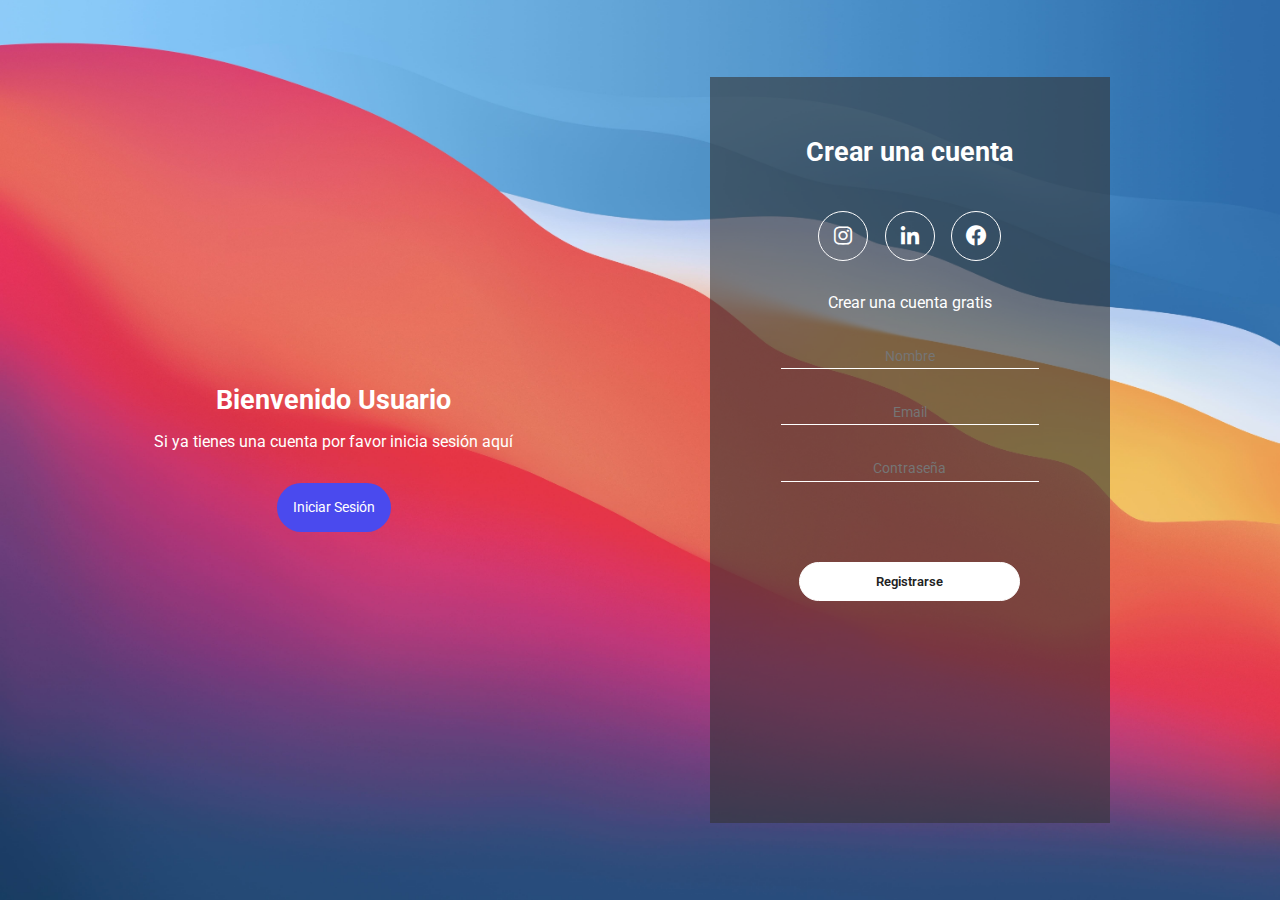
<file: index.html>
<!DOCTYPE html>
<html lang="en">
<head>
    <meta charset="UTF-8">
    <meta http-equiv="X-UA-Compatible" content="IE=edge">
    <meta name="viewport" content="width=device-width, initial-scale=1.0">
    <link rel="preconnect" href="https://fonts.googleapis.com">
    <link rel="preconnect" href="https://fonts.gstatic.com" crossorigin>
    <link href="https://fonts.googleapis.com/css2?family=Roboto:wght@400;700&display=swap" rel="stylesheet">
    <link href='https://unpkg.com/boxicons@2.1.1/css/boxicons.min.css' rel='stylesheet'>
    <link rel="stylesheet" href="/css/Estiloslog.css">
    <link rel="shortcute icon" href="fotos/logo.png">
    <title>Bienvenido Usuario</title>
</head>
<body>

    <!---------------------INICIO DE SESIÓN------------------------------->
    <div class="container-form sign-up">
        <div class="welcome-back">
            <div class="message">
                <h2>Bienvenido Usuario</h2>
                <p>Si ya tienes una cuenta por favor inicia sesión aquí</p>
                <button class="sign-up-btn">Iniciar Sesión</button>
            </div>
        </div>
        <form action="/Proyecto_JavaScript/espectaculos.html" class="formulario">
            <h2 class="create-account">Crear una cuenta</h2>
            <div class="iconos">
                <div class="border-icon">
                    <i class='bx bxl-instagram'></i>
                </div>
                <div class="border-icon">
                    <i class='bx bxl-linkedin' ></i>
                </div>
                <div class="border-icon">
                    <i class='bx bxl-facebook-circle' ></i>
                </div>
            </div>
            <p class="cuenta-gratis">Crear una cuenta gratis</p>
            <input type="text" placeholder="Nombre" required>
            <input type="email" placeholder="Email" required>
            <input type="password" placeholder="Contraseña" required id="password">
            <button type="button" value="Registrarse" class="button">Registrarse</button>
        </form>
    </div>

    <!---------------------SIGN UP------------------------>
    <div class="container-form sign-in">
        <div class="formulario">
                <form>
                    <h2 class="create-account">Iniciar sesion</h2>
                    <div class="iconos">
                        <div class="border-icon">
                            <i class='bx bxl-instagram'></i>
                        </div>
                        <div class="border-icon">
                            <i class='bx bxl-linkedin' ></i>
                        </div>
                        <div class="border-icon">
                            <i class='bx bxl-facebook-circle' ></i>
                        </div>
                    </div>
                <p class="crear-cuenta">¿Aun no tienes una cuenta?</p>
                <input type="text" id="usuario" placeholder="Nombre">
                <input type="password" id="contraseña" placeholder="Contraseña">
                </form>
                <button class="button" onclick="acceder()">Acceder</button>
        </div>
        
        <div class="welcome-back">
            <div class="message">
                <h2>Bienvenido de nuevo</h2>
                <p>Si aun no tienes una cuenta por favor registrese aqui</p>
                <button class="sign-in-btn">Registrarse</button>
            </div>
        </div>
    </div>

    <script src="js/Scriptlog.js"></script>
    <script src="js/fetch.js"></script>
</body>
</html>
</file>
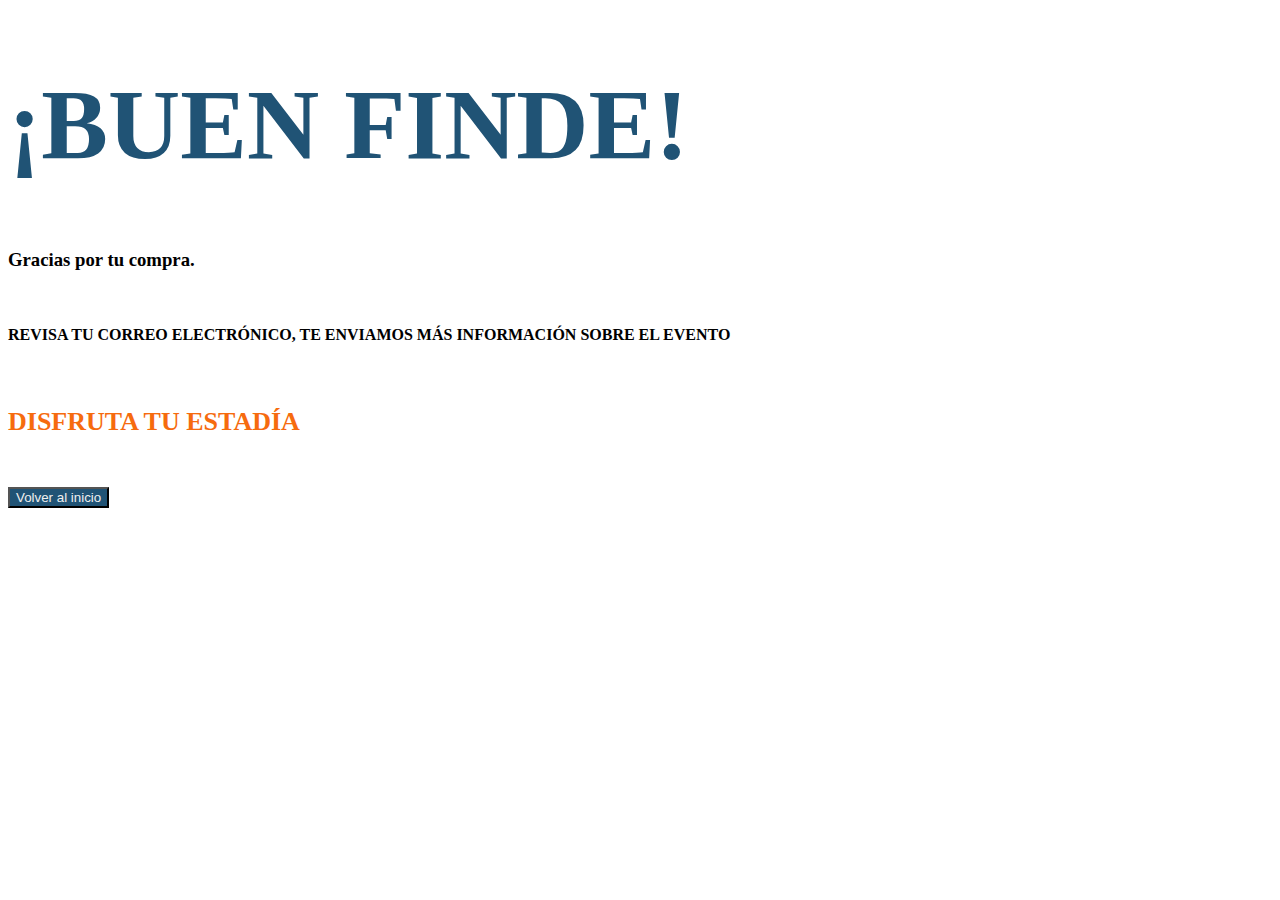
<file: gracias.html>
<!DOCTYPE html>
<html lang="en">
<head>
    <meta charset="UTF-8">
    <meta http-equiv="X-UA-Compatible" content="IE=edge">
    <meta name="viewport" content="width=device-width, initial-scale=1.0">
    <link rel="shortcute icon" href="fotos/logo.png">
    <link rel="stylesheet" href="css/gracias.css">
    <link href="https://cdn.jsdelivr.net/npm/bootstrap@5.2.0-beta1/dist/css/bootstrap.min.css" rel="stylesheet" integrity="sha384-0evHe/X+R7YkIZDRvuzKMRqM+OrBnVFBL6DOitfPri4tjfHxaWutUpFmBp4vmVor" crossorigin="anonymous">
    <title>Página de gracias</title>
</head>
<body>
  <div class="d-block text-center" style="margin-top: 5%;" id="gracias">
    <h1 class="titulo">¡BUEN FINDE!</h1>
    <h3 class="titulo-h3"> Gracias por tu compra.</h3>
    <h4 class="titulo-h4">REVISA TU CORREO ELECTRÓNICO, TE ENVIAMOS MÁS INFORMACIÓN SOBRE EL EVENTO</h4>
    <h2 class="titulo-h2" style="font-size: 26px; margin-top: 5%; margin-bottom: 30px; color: #F66B0E">DISFRUTA TU ESTADÍA</h5>
      <a href="espectaculos.html"><button type="button" class="btn btn-outline-secondary" style="margin-top: 20px;">Volver al inicio</button></a>
      <script src="https://cdn.jsdelivr.net/npm/bootstrap@5.2.0-beta1/dist/js/bootstrap.bundle.min.js" integrity="sha384-pprn3073KE6tl6bjs2QrFaJGz5/SUsLqktiwsUTF55Jfv3qYSDhgCecCxMW52nD2" crossorigin="anonymous"></script>
</body>
</html>
</file>
<file: css/Estiloslog.css>
* {
    margin: 0;
    padding: 0;
    box-sizing: border-box;
    font-family: 'Roboto', sans-serif;
}

body {
    height: 100vh;
    display: flex;
    align-items: center;
    justify-content: center;
    background-image: url(/fotos/fondolog.jpg);
    background-position: center;
    background-repeat: no-repeat;
    background-size: cover;
    color: #fff;
}

.container-form {
    width: 90%;
    height: 90vh;
    display: flex;
    justify-content: space-around;
    transition: all .5s ease-out;
}

.welcome-back {
    display: flex;
    align-items: center;
    text-align: center;
}

.message {
    padding: 1rem;
}

.message h2 {
    font-size: 1.7rem;
    padding: 1rem 0;
}

.message button {
    padding: 1rem;
    font-weight: 400;
    background-color: #4a4aee;
    border-radius: 2rem;
    border: none;
    outline: none;
    cursor: pointer;
    font-size: .9rem;
    margin-top: 2rem;
    transition: all .3s ease-in;
    color: #fff;
}

.message button:hover {
    background-color: #6464f8;
}

.formulario {
    width: 400px;
    padding: 1rem;
    margin: 2rem;
    background-color: rgb(51, 51, 51, 0.602);
    text-align: center;
}

.create-account {
    padding: 2.7rem;
    font-size: 1.7rem;
}

.crear-cuenta{
 margin-top: 30px;
 margin-bottom: 30px;
}

.iconos {
    width: 200px;
    display: flex;
    justify-content: space-around;
    margin: auto;
}

.border-icon {
    height: 20px;
    width: 20px;
    display: flex;
    align-items: center;
    justify-content: center;
    padding: 1.5rem;
    border: solid thin white;
    border-radius: 50%;
    font-size: 1.5rem;
    transition: all .3 ease-in;
}

.border-icon:hover {
    background-color: #4a4aee;
    cursor: pointer;
}

.cuenta-gratis {
    padding: 2rem 0;
}

.formulario input {
    width: 70%;
    display: block;
    margin: auto;
    margin-bottom: 2rem;
    background-color: transparent;
    border: none;
    border-bottom: white thin solid;
    text-align: center;
    outline: none;
    padding: .2rem 0;
    font-size: .9rem;
    color: white;
}

.button {
    width: 60%;
    margin: auto;
    border: solid thin white;
    padding: .7rem;
    border-radius: 2rem;
    background-color: white;
    font-weight: 600;
    margin-top: 3rem;
    font-size: .8rem;
    cursor: pointer;
    color: #222;
}

.sign-in {
    position: absolute;
    opacity: 0;
    visibility: hidden;
}

.sign-in.active {
    opacity: 1;
    visibility: visible;
}

.sign-up.active {
    opacity: 0;
    visibility: hidden;
}
</file>
<file: css/gracias.css>
.titulo{
    font-size: 100px; 
    color:#205375;
}

.titulo-h4{
    margin-top: 55px;
    margin-bottom: 20px;
}

.btn{
    background-color: #205375 !important;
    color: #EFEFEF !important;
    margin-top: 10px;
    
}

.btn:hover{
   background-color: #F66B0E !important;
   transform: scale(1.1);
   transition:0.3s;
}
</file>
